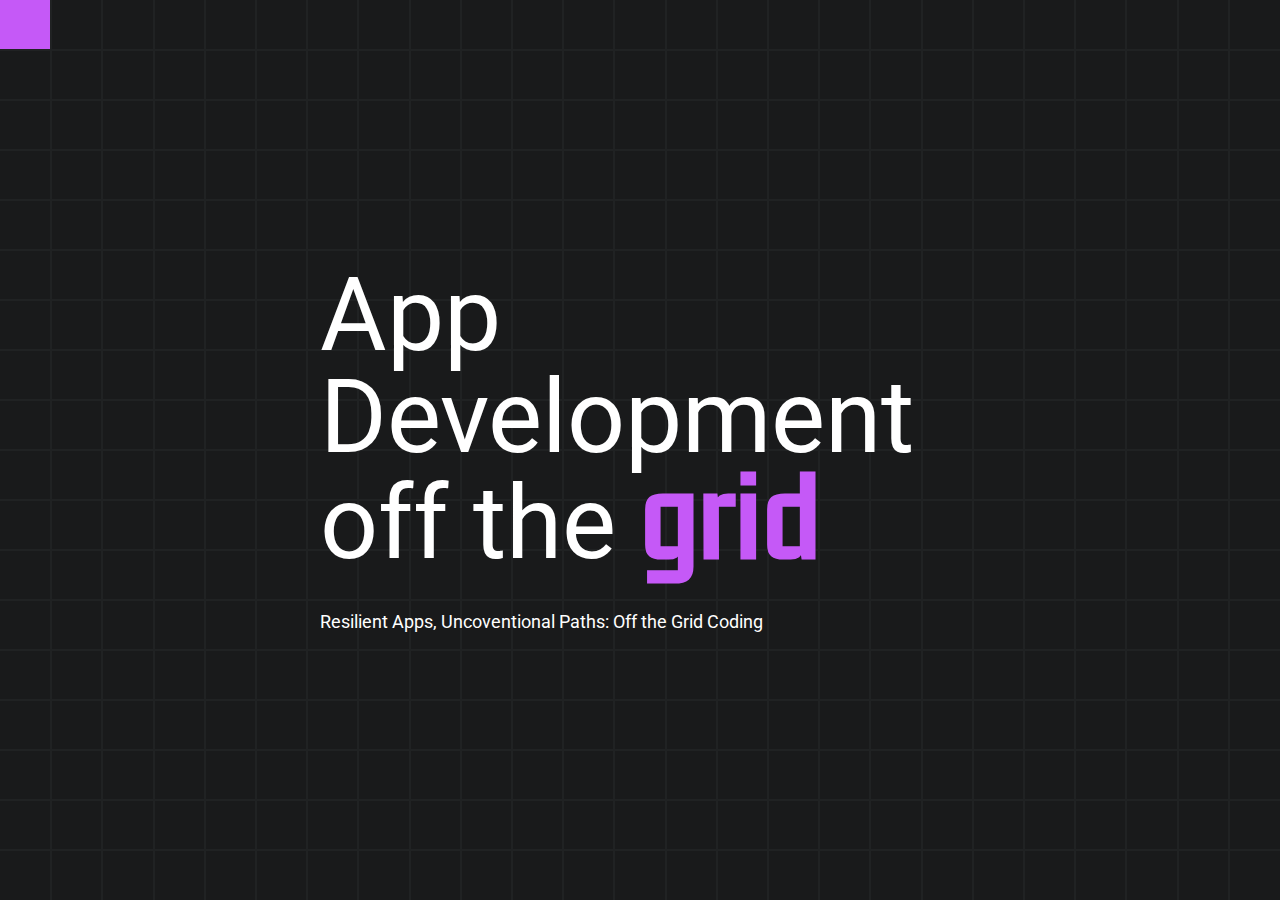
<file: ejemploskick/primerEjmplo/index.html>
<!DOCTYPE html>
<html lang="en">
<head>
    <meta charset="UTF-8">
    <meta name="viewport" content="width=device-width, initial-scale=1.0">
    <title>Ejemplo 1</title>
    <link rel="preconnect" href="https://fonts.googleapis.com">
    <link rel="preconnect" href="https://fonts.gstatic.com" crossorigin>
    <link href="https://fonts.googleapis.com/css2?family=Roboto:ital,wght@0,100;0,300;0,400;0,500;0,700;0,900;1,100;1,300;1,400;1,500;1,700;1,900&display=swap" rel="stylesheet">

    <link rel="preconnect" href="https://fonts.googleapis.com">
    <link rel="preconnect" href="https://fonts.gstatic.com" crossorigin>
    <link href="https://fonts.googleapis.com/css2?family=Kdam+Thmor+Pro&family=Roboto:ital,wght@0,100;0,300;0,400;0,500;0,700;0,900;1,100;1,300;1,400;1,500;1,700;1,900&display=swap" rel="stylesheet">
    <link rel="stylesheet" href="./style.css">
</head>
<body>

    <section class="hero">
        <div class="tiles"></div>
        <div class="text">
            <h1>App Development off the
                <span>grid</span>
            </h1>
            <p>
                Resilient Apps, Uncoventional
                Paths: Off  the Grid Coding
            </p>
        </div>
    </section>
    <script src="./main.js"></script>
</body>
</html>
</file>
<file: ejemploskick/primerEjmplo/style.css>
body{
    font-family: 'Roboto',sans-serif;
    font-weight: 400;
}




*{
    margin: 0;
    padding: 0;
    box-sizing: border-box;
}

.tiles{
    width: 100vw;
    height: 100vh;
    display: grid;
    grid-template-rows: repeat(var(--rows),1fr);
    grid-template-columns: repeat(var(--columns),1fr);
    background-color: #191a1b;
}

.tile{
    outline: 1px solid #202223;
    transition: 200ms;
}

.hero{
    position: relative;
}

.hero .text{
    position:absolute;
    top: 50%;
    left: 50%;
    transform: translate(-50%,-50%);
    z-index: 1;
    color: #fff;
    pointer-events: none;
    user-select: none;
}

.hero .text h1{
    font-size: 3em;
    font-size: clamp(2em,8vw,8em);
    line-height: 1em;
    font-weight: 400;
}

.hero .text span{
    font-family: 'kdam thmor Pro', sans-serif;
    color: #c559f7;
    font-weight: bold;
}

.hero .text p{
    font-size: 1.1em;
    line-height: 1.5em;
    margin-top: 2em;
}
</file>
